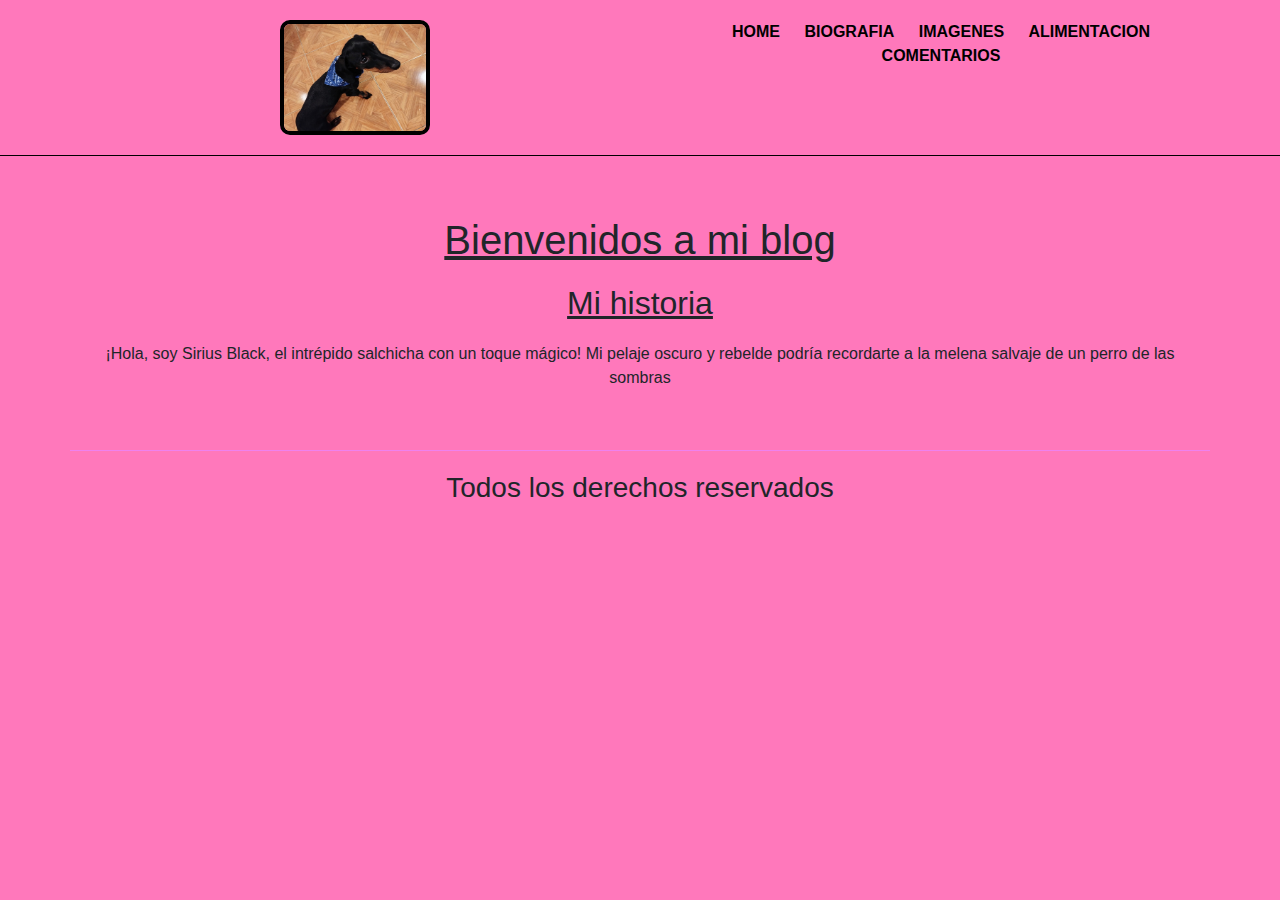
<file: index.html>
<!DOCTYPE html>
<html lang="en">
<head>
    <meta charset="UTF-8">
    <meta name="viewport" content="width=device-width, initial-scale=1.0">
    <title>Bienvenidos a mi blog</title>
    <link href="https://cdn.jsdelivr.net/npm/bootstrap@5.3.0/dist/css/bootstrap.min.css" rel="stylesheet">
    <link rel="stylesheet" href="css/estilo.css">
</head>
<body>
    <header>
        <div class="container">
            <div class="row">
                <div class="col-6">
                    <a href="#">
                        <img class="logo" src="img/bienvenidos.jpeg" alt="logo">
                    </a>
                </div>
                <div class="col-6">
                    <nav>
                        <ul>
                            <li><a href="index.html">Home</a></li>
                            <li><a href="../pages/biografia.html">Biografia</a></li> 
                            <li><a href="../pages/imagenes.html">Imagenes</a></li>
                            <li><a href="../pages/alimentacion.html">Alimentacion</a></li>
                            <li><a href="../pages/comentarios.html">Comentarios</a></li>    
                        </ul>
                    </nav>
                </div>
            </div>
        </div>
    </header>

    <main class="container">
        <div class="row">
            <div class="col-12">
                <h1>Bienvenidos a mi blog </h1>
                <h2>Mi historia</h2>
                <p>
                    ¡Hola, soy Sirius Black, el intrépido salchicha con un toque mágico! Mi pelaje oscuro y rebelde podría recordarte a la melena salvaje de un perro de las sombras</p>
            </div>
        </div>
    </main>

    <footer class="container">
        <div class="row">
            <div class="col-12">
                <h3>Todos los derechos reservados</h3>
            </div>
        </div>
    </footer>
    <script src="https://cdn.jsdelivr.net/npm/bootstrap@5.3.0/dist/js/bootstrap.bundle.min.js"></script>
</body>
</html>
</file>
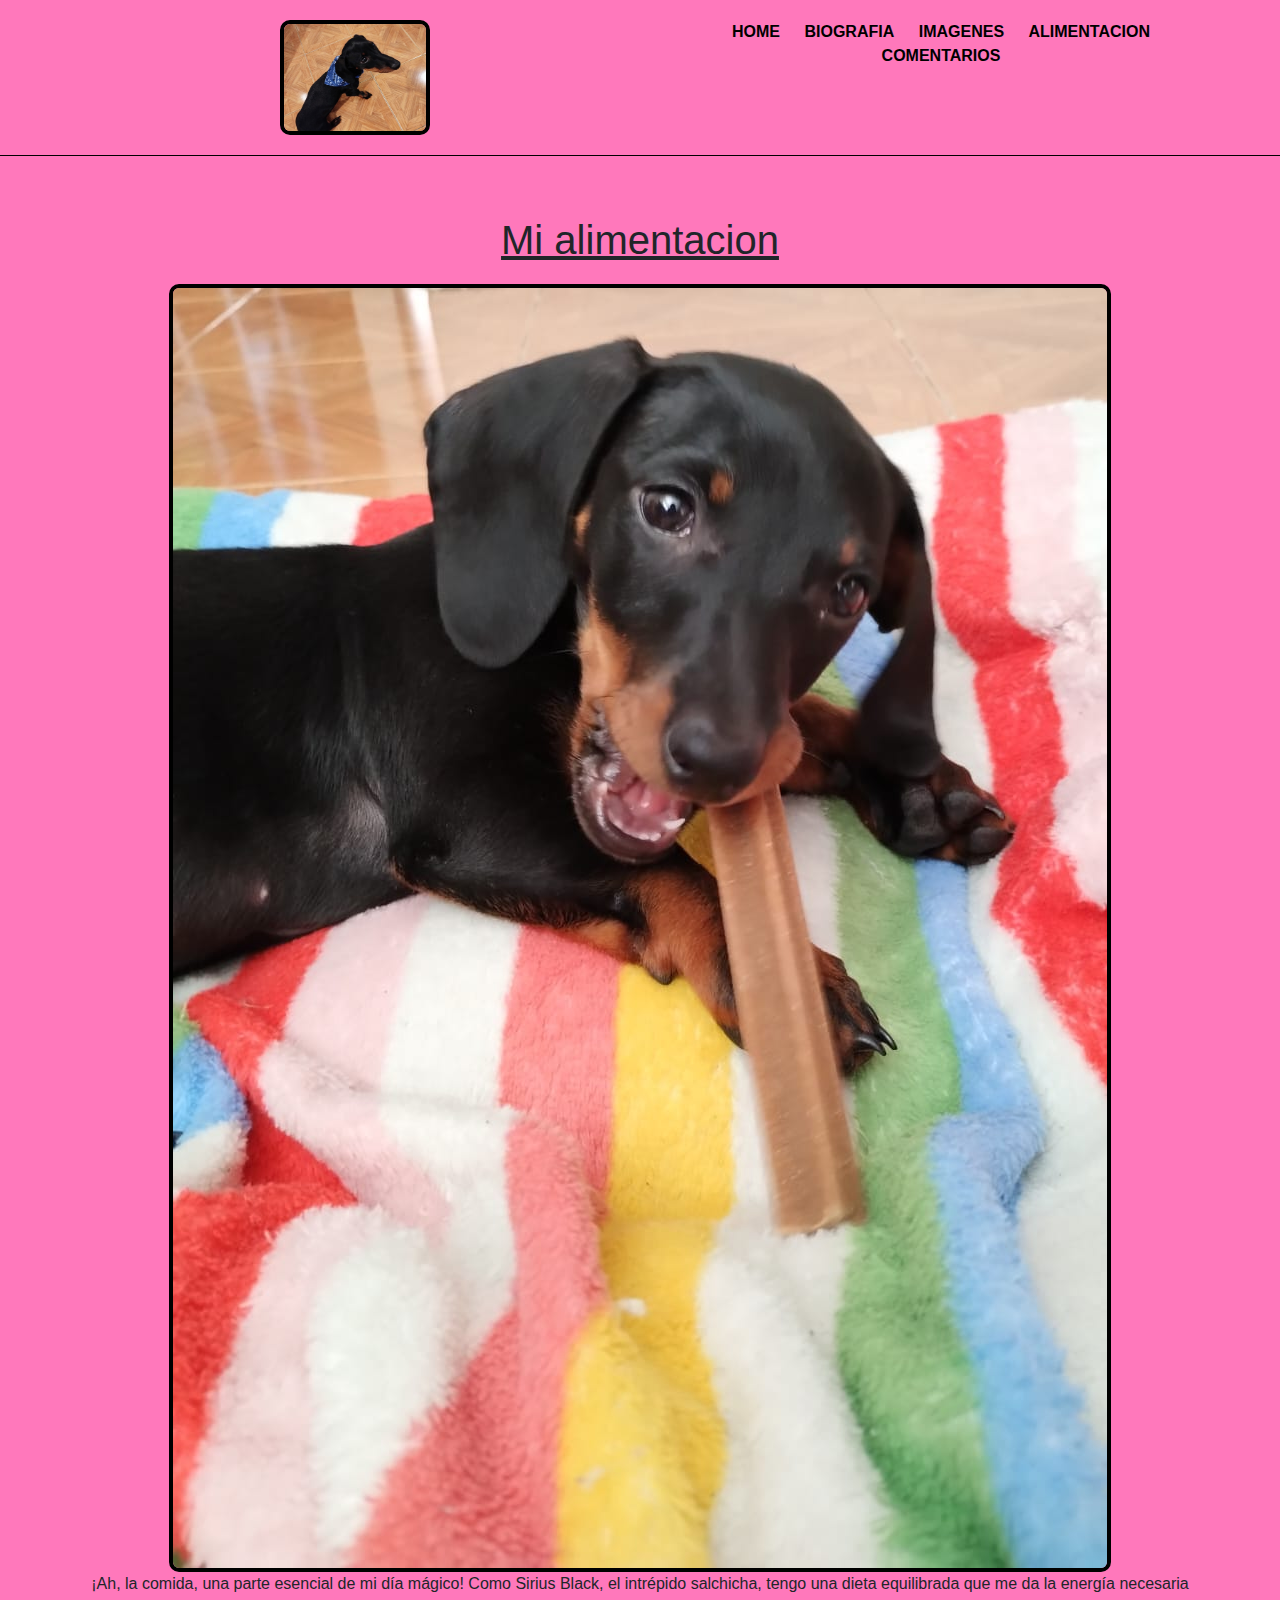
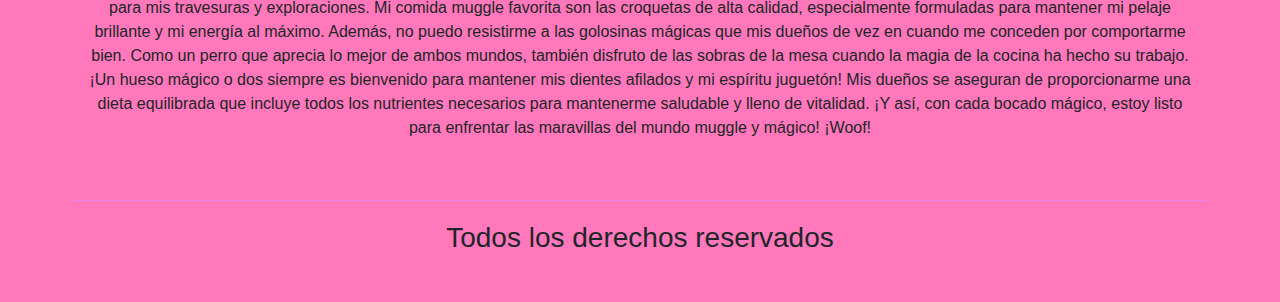
<file: pages/alimentacion.html>
<!DOCTYPE html>
<html lang="en">
<head>
    <meta charset="UTF-8">
    <meta name="viewport" content="width=device-width, initial-scale=1.0">
    <title>Bienvenidos a mi blog</title>
    <link href="https://cdn.jsdelivr.net/npm/bootstrap@5.3.0/dist/css/bootstrap.min.css" rel="stylesheet">
    <link rel="stylesheet" href="../css/estilo.css">
</head>
<body>
    <header>
        <div class="container">
            <div class="row">
                <div class="col-6">
                    <a href="#">
                        <img class="logo" src="../img/bienvenidos.jpeg" alt="logo">
                    </a>
                </div>
                <div class="col-6">
                    <nav>
                        <ul>
                            <li><a href="index.html">Home</a></li>
                            <li><a href="../pages/biografia.html">Biografia</a></li> 
                            <li><a href="../pages/imagenes.html">Imagenes</a></li>
                            <li><a href="../pages/alimentacion.html">Alimentacion</a></li>
                            <li><a href="../pages/comentarios.html">Comentarios</a></li>
                        </ul>
                    </nav>
                </div>
            </div>
        </div>
    </header>

    <main class="container">
        <div class="row">
            <div class="col-12 text-center">
                <h1>Mi alimentacion</h1>
                <div class="contenedorfotos">
                    <img src="../img/siriuscomiendo.jpeg" alt="" class="imgsirius2 img-fluid">
                </div>
                <p>¡Ah, la comida, una parte esencial de mi día mágico! Como Sirius Black, el intrépido salchicha, tengo una dieta equilibrada que me da la energía necesaria para mis travesuras y exploraciones.

                    Mi comida muggle favorita son las croquetas de alta calidad, especialmente formuladas para mantener mi pelaje brillante y mi energía al máximo. Además, no puedo resistirme a las golosinas mágicas que mis dueños de vez en cuando me conceden por comportarme bien.
                    
                    Como un perro que aprecia lo mejor de ambos mundos, también disfruto de las sobras de la mesa cuando la magia de la cocina ha hecho su trabajo. ¡Un hueso mágico o dos siempre es bienvenido para mantener mis dientes afilados y mi espíritu juguetón!
                    
                    Mis dueños se aseguran de proporcionarme una dieta equilibrada que incluye todos los nutrientes necesarios para mantenerme saludable y lleno de vitalidad. ¡Y así, con cada bocado mágico, estoy listo para enfrentar las maravillas del mundo muggle y mágico! ¡Woof!</p>
            </div>
        </div>
    </main>

    <footer class="container text-center">
        <div class="row">
            <div class="col-12">
                <h3>Todos los derechos reservados</h3>
            </div>
        </div>
    </footer>
    <script src="https://cdn.jsdelivr.net/npm/bootstrap@5.3.0/dist/js/bootstrap.bundle.min.js"></script>
</body>
</html>
</file>
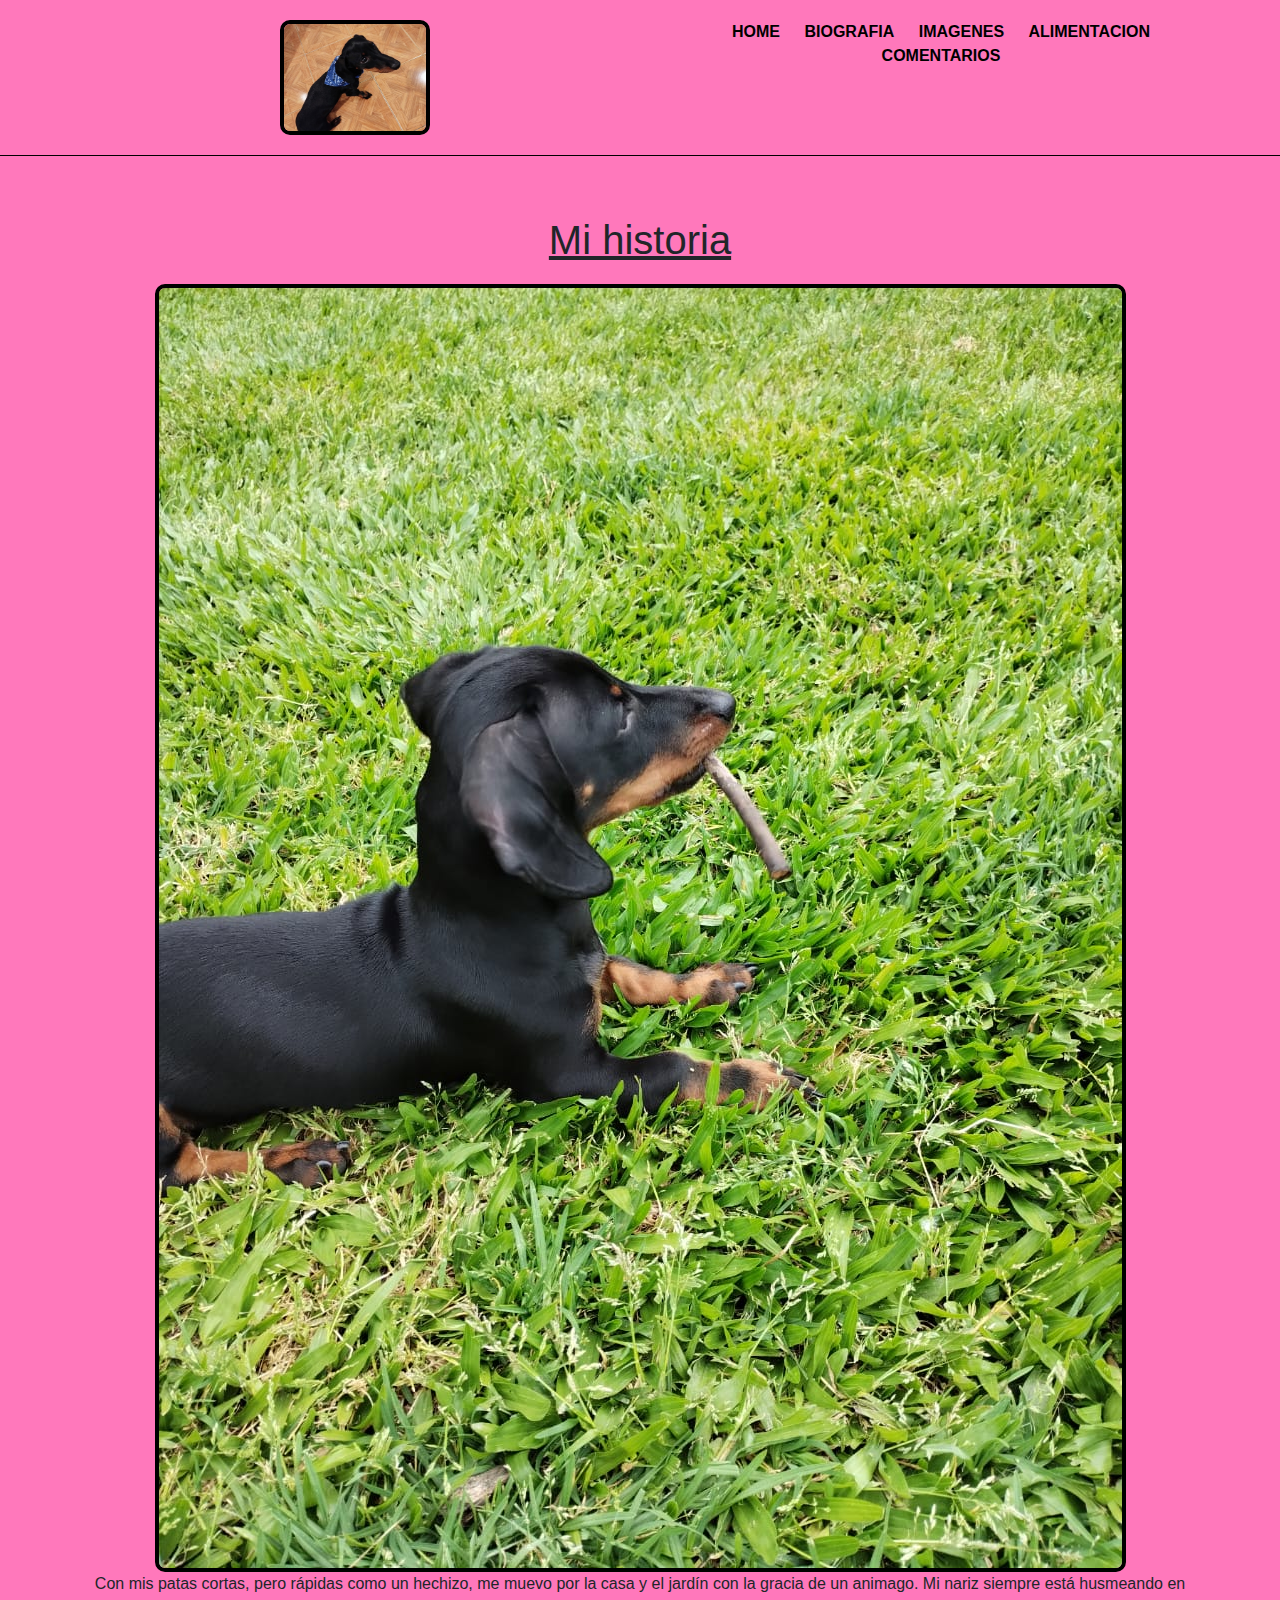
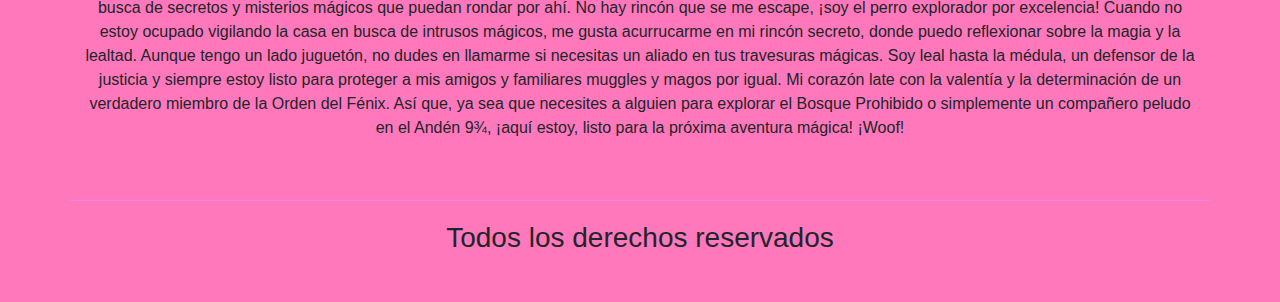
<file: pages/biografia.html>
<!DOCTYPE html>
<html lang="en">
<head>
    <meta charset="UTF-8">
    <meta name="viewport" content="width=device-width, initial-scale=1.0">
    <title>Bienvenidos a mi blog</title>
    <link href="https://cdn.jsdelivr.net/npm/bootstrap@5.3.0/dist/css/bootstrap.min.css" rel="stylesheet">
    <link rel="stylesheet" href="../css/estilo.css">
</head>
<body>
    <header>
        <div class="container">
            <div class="row">
                <div class="col-6">
                    <a href="#">
                        <img class="logo" src="../img/bienvenidos.jpeg" alt="logo">
                    </a>
                </div>
                <div class="col-6">
                    <nav>
                        <ul>
                            <li><a href="index.html">Home</a></li>
                            <li><a href="../pages/biografia.html">Biografia</a></li> 
                            <li><a href="../pages/imagenes.html">Imagenes</a></li>
                            <li><a href="../pages/alimentacion.html">Alimentacion</a></li>
                            <li><a href="../pages/comentarios.html">Comentarios</a></li>
                        </ul>
                    </nav>
                </div>
            </div>
        </div>
    </header>

    <main class="container">
        <div class="row">
            <div class="col-12 text-center">
                <h1>Mi historia</h1>
                <div class="contenedorfotos">
                    <img src="../img/siriuspensando.jpeg" alt="" class="imgsirius2 img-fluid">
                </div>
                <p>Con mis patas cortas, pero rápidas como un hechizo, me muevo por la casa y el jardín con la gracia de un animago. Mi nariz siempre está husmeando en busca de secretos y misterios mágicos que puedan rondar por ahí. No hay rincón que se me escape, ¡soy el perro explorador por excelencia!

                    Cuando no estoy ocupado vigilando la casa en busca de intrusos mágicos, me gusta acurrucarme en mi rincón secreto, donde puedo reflexionar sobre la magia y la lealtad. Aunque tengo un lado juguetón, no dudes en llamarme si necesitas un aliado en tus travesuras mágicas.
                    
                    Soy leal hasta la médula, un defensor de la justicia y siempre estoy listo para proteger a mis amigos y familiares muggles y magos por igual. Mi corazón late con la valentía y la determinación de un verdadero miembro de la Orden del Fénix.
                    
                    Así que, ya sea que necesites a alguien para explorar el Bosque Prohibido o simplemente un compañero peludo en el Andén 9¾, ¡aquí estoy, listo para la próxima aventura mágica! ¡Woof!</p>
            </div>
        </div>
    </main>

    <footer class="container">
        <div class="row">
            <div class="col-12 text-center">
                <h3>Todos los derechos reservados</h3>
            </div>
        </div>
    </footer>
    <script src="https://cdn.jsdelivr.net/npm/bootstrap@5.3.0/dist/js/bootstrap.bundle.min.js"></script>
</body>
</html>
</file>
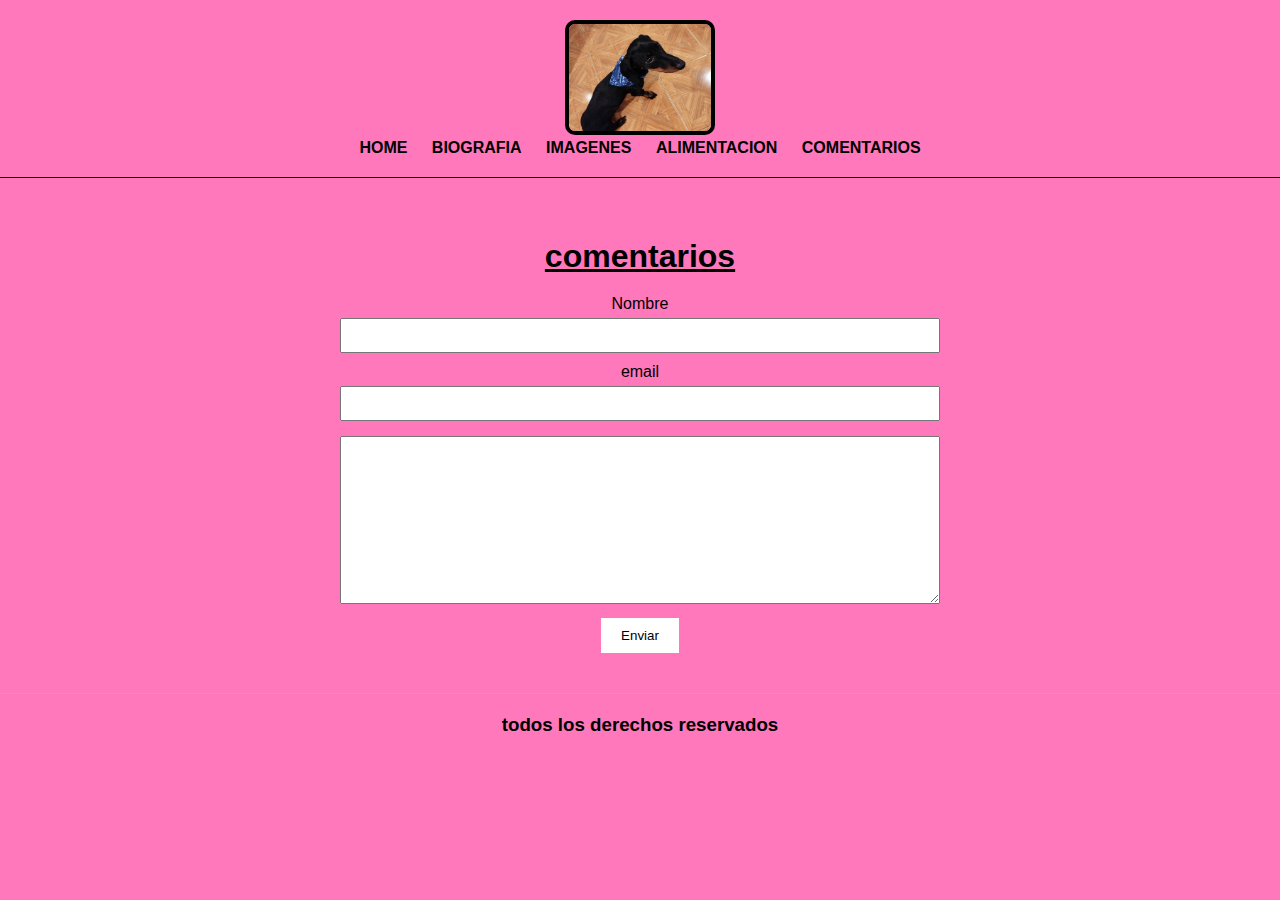
<file: pages/comentarios.html>
<!DOCTYPE html>
<html lang="en">
<head>
    <meta charset="UTF-8">
    <meta name="viewport" content="width=device-width, initial-scale=1.0">
    <title> Bienvenidos a mi blog</title>
    <link rel="stylesheet" href="../css/estilo.css">
</head>
<body>
   <header>
    <a href=""></a>
    <img class="logo" src="../img/bienvenidos.jpeg" alt="logo">
    <nav>
        <ul>
            <li><a href="../index.html">Home</a></li>
            <li><a href="../pages/biografia.html">Biografia</a></li>
            <li><a href="../pages/imagenes.html">Imagenes</a></li>
            <li><a href="../pages/alimentacion.html">Alimentacion</a></li>
            <li><a href="../pages/comentarios.html">Comentarios</a></li>
        </ul>
    </nav>
   </header>
   <main>
    <h1>comentarios</h1>

    <form >
        <label for="">Nombre</label>
        <input type="text" id="Nombre" >
        <label for="email">email</label>
        <input type="text"email id="">
        <label for="mensaje"></label>
        <textarea name="enviar" id="enviar" cols="30" rows="10"></textarea>
        <button type="button" class="btnformulario">Enviar</button>
    </form>
   </main> 
   <footer>
    <h3>todos los derechos reservados</h3>
   </footer>
    
</body>
</html>
</file>
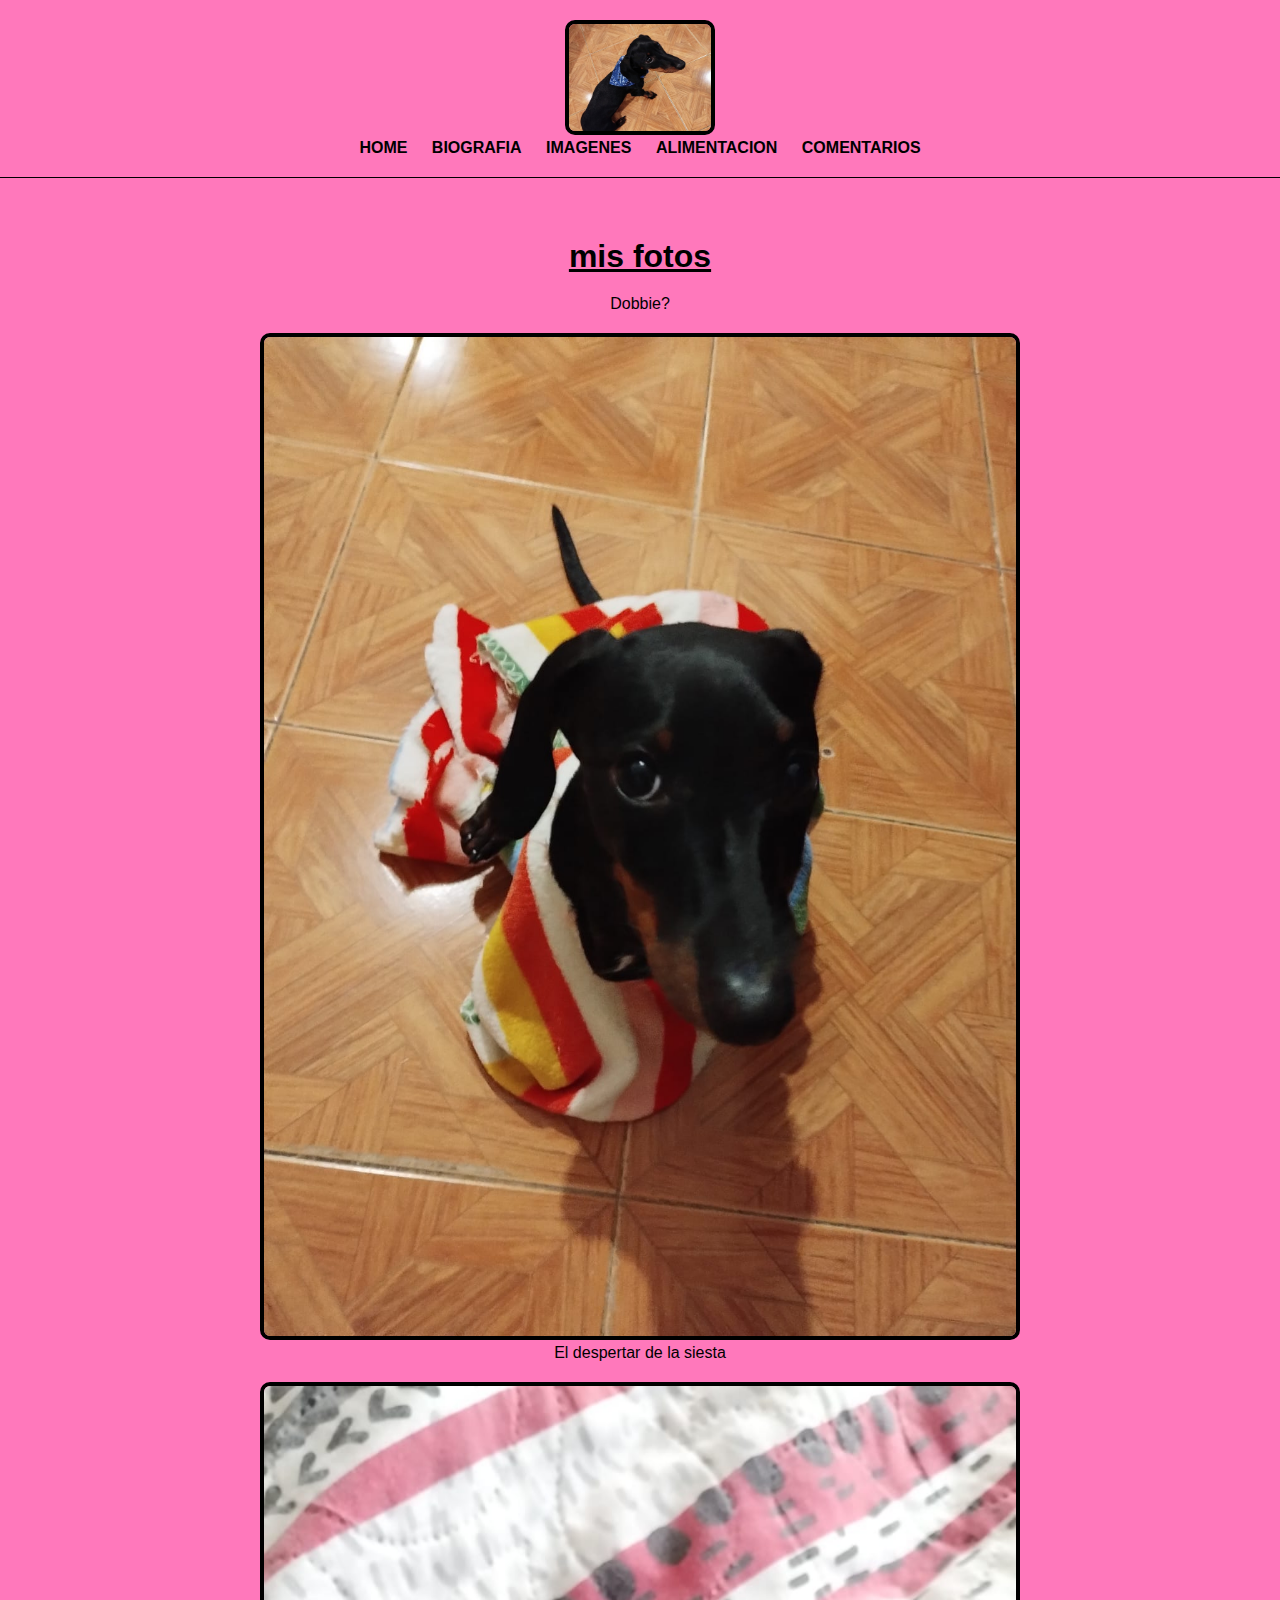
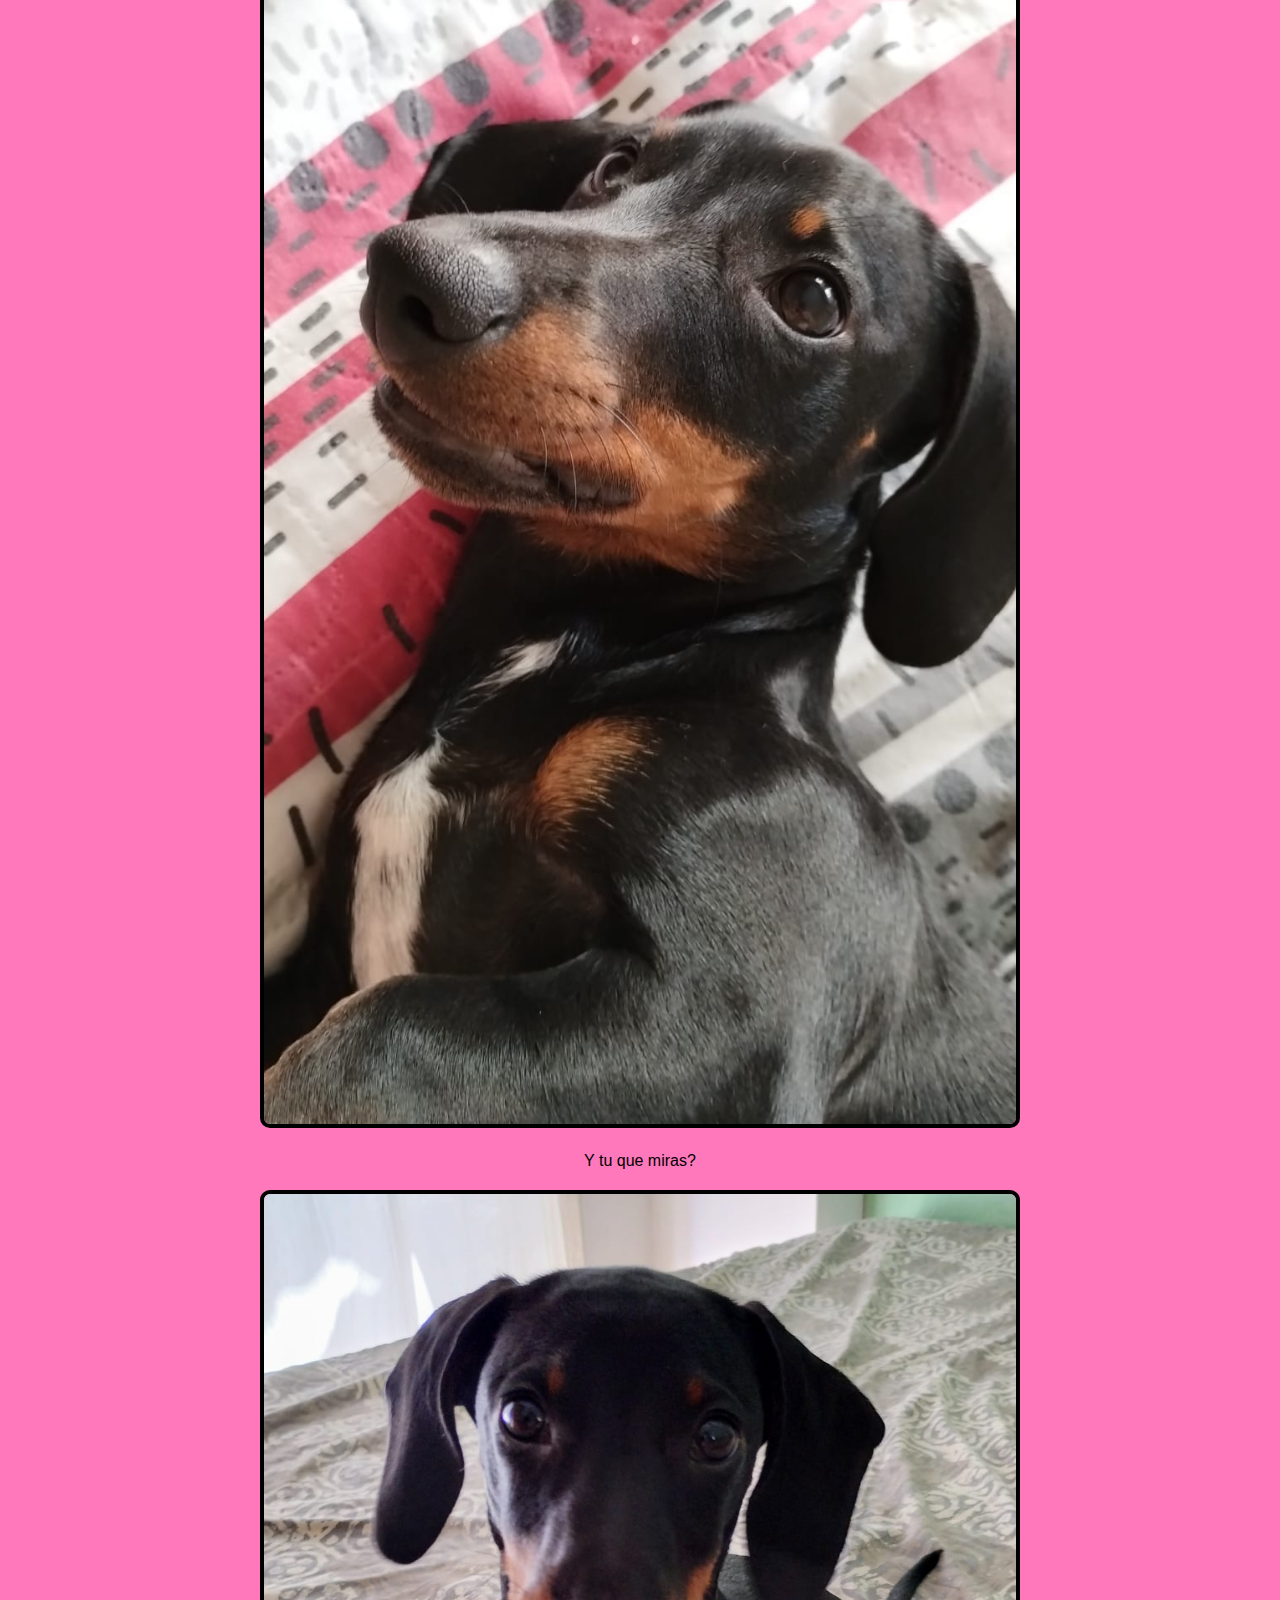
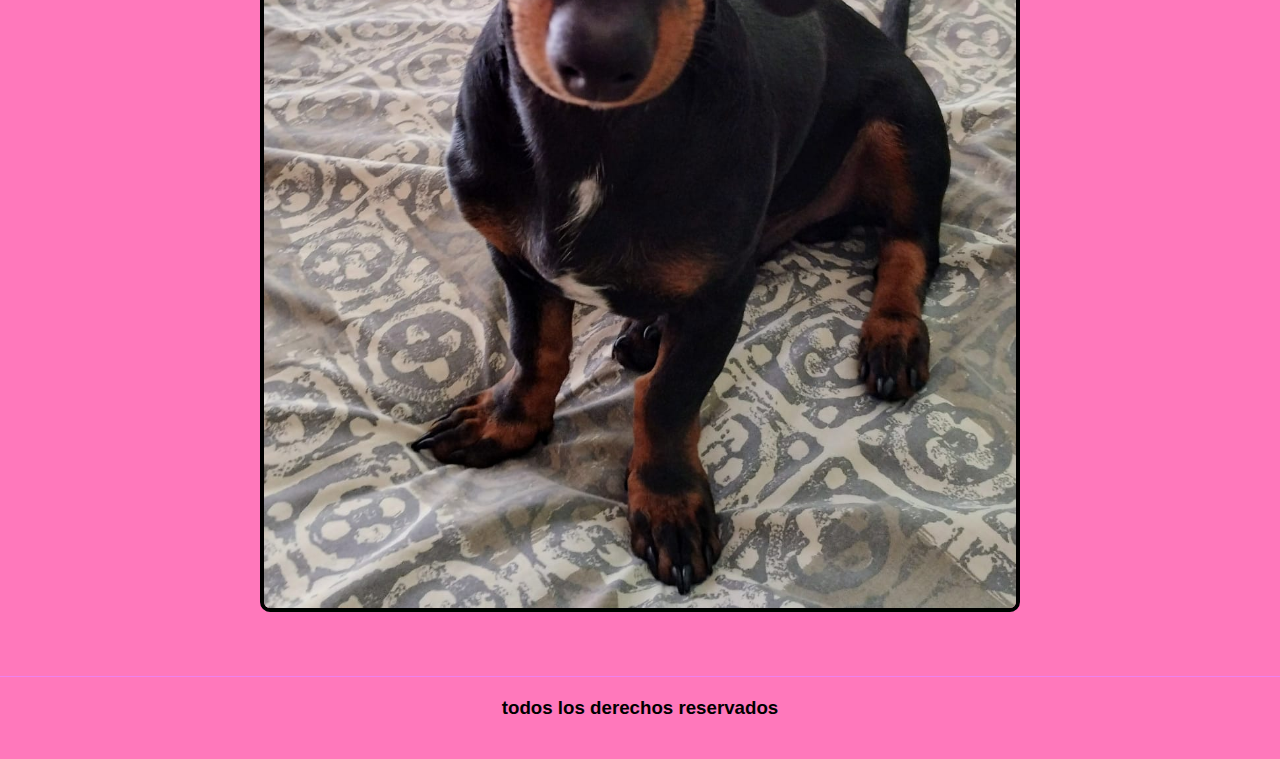
<file: pages/imagenes.html>
<!DOCTYPE html>
<html lang="en">
<head>
    <meta charset="UTF-8">
    <meta name="viewport" content="width=device-width, initial-scale=1.0">
    <title> Bienvenidos a mi blog</title>
    <link rel="stylesheet" href="../css/estilo.css">
</head>
<body>
   <header>
    <a href=""></a>
    <img class="logo" src="../img/bienvenidos.jpeg" alt="logo">
    <nav>
        <ul>
            <li><a href="index.html">Home</a></li>
            <li><a href="../pages/biografia.html">Biografia</a></li> 
            <li><a href="../pages/imagenes.html">Imagenes</a></li>
            <li><a href="../pages/alimentacion.html">Alimentacion</a></li>
            <li><a href="../pages/comentarios.html">Comentarios</a></li>
        </ul>
    </nav>
   </header>
   <main>
    <h1>mis fotos</h1>
    <div class="contenedorfotos">
        <p>Dobbie? </p> 
       <img class="imgsirius" src="../img/sirius1.jpeg" alt="">
       
    </div>
    <div class="contenedorfotos">
        <p>El despertar de la siesta</p> 
        <img class="imgsirius" src="../img/siruis2.jpeg" alt="">
        <p></p> 
     </div>
     <div class="contenedorfotos">
        <p>Y tu que miras?</p> 
        <img class="imgsirius" src="../img/sirius4.jpeg" alt="">
        <p></p> 
     </div>

    
    
   </main> 
   <footer>
    <h3>todos los derechos reservados</h3>
   </footer>
    
</body>
</html>
</file>
<file: css/estilo.css>
* {
    margin: 0;
    padding: 0;
    box-sizing: border-box;
}

body {
    background-color: rgba(255, 105, 180, 0.903);
    font-family: Arial, sans-serif;
}

header {
    border-bottom: 1px solid black;
    text-align: center;
    padding: 20px 0;
}

.logo-container {
    display: flex;
    align-items: center;
}

.logo {
    width: 150px;
    margin: 0 auto;
}

nav ul {
    list-style: none;
    text-align: center;
}

nav ul li {
    display: inline-block;
    margin: 0 10px;
}

a {
    text-decoration: none;
    text-transform: uppercase;
    font-weight: bold;
    color: black;
}

main {
    margin: 20px auto;
    padding: 20px;
    max-width: 800px;
    text-align: center;
}

form {
    max-width: 600px;
    margin: 0 auto;
}

label {
    display: block;
    margin-bottom: 5px;
}

input, textarea {
    width: 100%;
    padding: 8px;
    margin-bottom: 10px;
    box-sizing: border-box;
}

button {
    background-color: #ffffff;
    color: rgb(0, 0, 0);
    padding: 10px 20px;
    border: none;
    cursor: pointer;
}

h1,
h2 {
    text-align: center;
    text-decoration: underline;
    margin: 20px 0;
}

img {
    max-width: 100%;
    height: auto;
    border: 4px solid black;
    border-radius: 10px;
}

p {
    margin-bottom: 20px;
}

footer {
    margin: 20px auto;
    padding: 20px;
    border-top: 1px solid violet;
    text-align: center;
}
</file>
